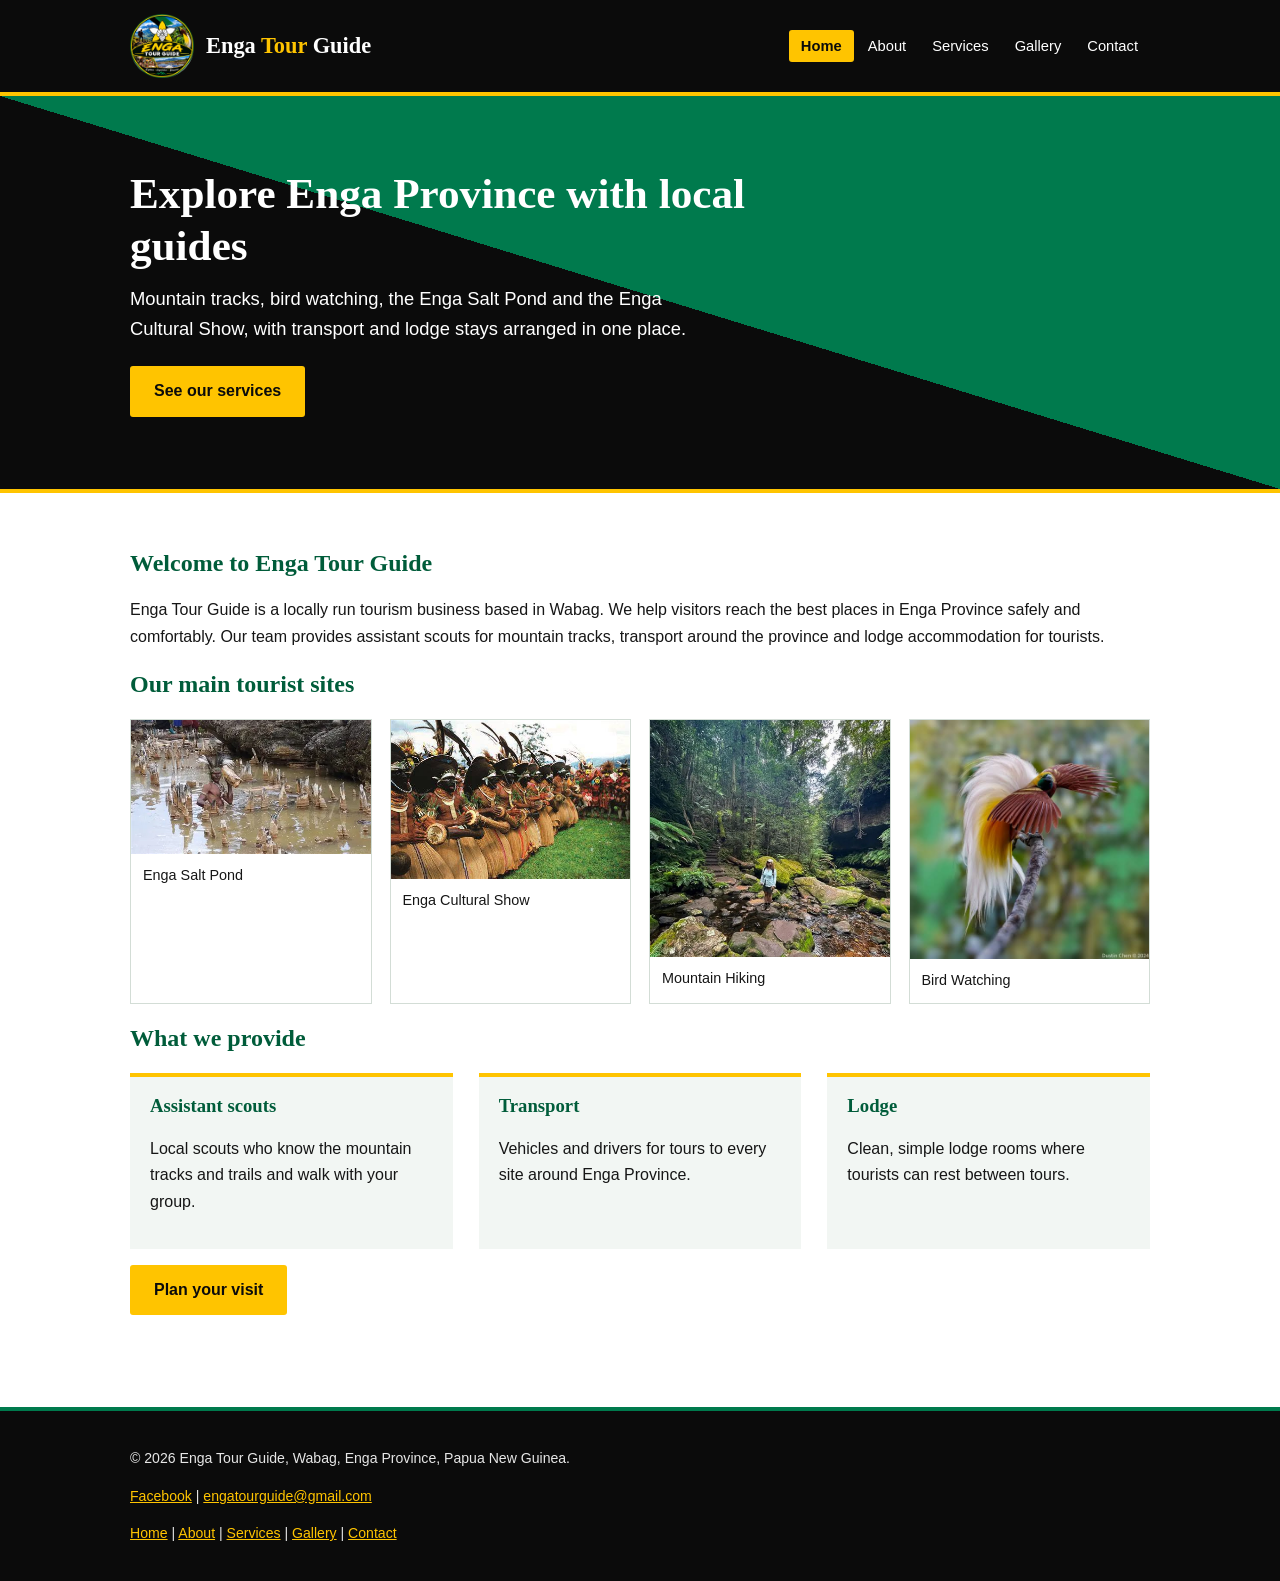
<file: index.html>
<!DOCTYPE html>
<html lang="en">
<head>
<meta charset="utf-8">
<meta name="viewport" content="width=device-width, initial-scale=1">
<title>Home | Enga Tour Guide</title>
<meta name="description" content="Enga Tour Guide offers hiking scouts, transport and lodge stays for visitors to Enga Province, Papua New Guinea.">
<link rel="icon" type="image/png" href="images/favicon.png">
<link rel="stylesheet" href="style.css">
</head>
<body>
<header class="site"><div class="bar">
<a class="brand" href="index.html"><img src="images/logo.png" alt="Enga Tour Guide logo" width="64" height="64"><span class="bt">Enga <em>Tour</em> Guide</span></a>
<nav><a href="index.html" class="active">Home</a><a href="about.html">About</a><a href="services.html">Services</a><a href="gallery.html">Gallery</a><a href="contact.html">Contact</a></nav>
</div></header>
<div class="hero"><div><h1>Explore Enga Province with local guides</h1><p>Mountain tracks, bird watching, the Enga Salt Pond and the Enga Cultural Show, with transport and lodge stays arranged in one place.</p><a class="btn" href="services.html">See our services</a></div></div>
<main>
<h2>Welcome to Enga Tour Guide</h2>
<p>Enga Tour Guide is a locally run tourism business based in Wabag. We help visitors reach the best places in Enga Province safely and comfortably. Our team provides assistant scouts for mountain tracks, transport around the province and lodge accommodation for tourists.</p>
<h2>Our main tourist sites</h2>
<div class="sites"><figure><img src="images/enga-salt-pond.webp" alt="Photo of the Enga Salt Pond with salt-making area" width="800" height="500"><figcaption>Enga Salt Pond</figcaption></figure><figure><img src="images/enga-cultural-show.jpg" alt="Photo of dancers in traditional dress at the Enga Cultural Show" width="800" height="500"><figcaption>Enga Cultural Show</figcaption></figure><figure><img src="images/mountain-hiking.jpg" alt="Photo of hikers on a mountain track in Enga Province" width="800" height="500"><figcaption>Mountain Hiking</figcaption></figure><figure><img src="images/bird-watching.jpeg.jpeg" alt="Photo of a bird in the forest of Enga Province" width="800" height="500"><figcaption>Bird Watching</figcaption></figure></div>
<h2>What we provide</h2>
<div class="cols">
<div class="panel"><h3>Assistant scouts</h3><p>Local scouts who know the mountain tracks and trails and walk with your group.</p></div>
<div class="panel"><h3>Transport</h3><p>Vehicles and drivers for tours to every site around Enga Province.</p></div>
<div class="panel"><h3>Lodge</h3><p>Clean, simple lodge rooms where tourists can rest between tours.</p></div>
</div>
<p><a class="btn" href="contact.html">Plan your visit</a></p>
</main>
<footer><div>
<p>&copy; 2026 Enga Tour Guide, Wabag, Enga Province, Papua New Guinea.</p>
<p><a href="https://www.facebook.com/profile.php?id=61595286213574" target="_blank" rel="noopener">Facebook</a> | <a href="mailto:engatourguide@gmail.com">engatourguide@gmail.com</a></p><p><a href="index.html">Home</a> | <a href="about.html">About</a> | <a href="services.html">Services</a> | <a href="gallery.html">Gallery</a> | <a href="contact.html">Contact</a></p>
</div></footer>
</body>
</html>
</file>
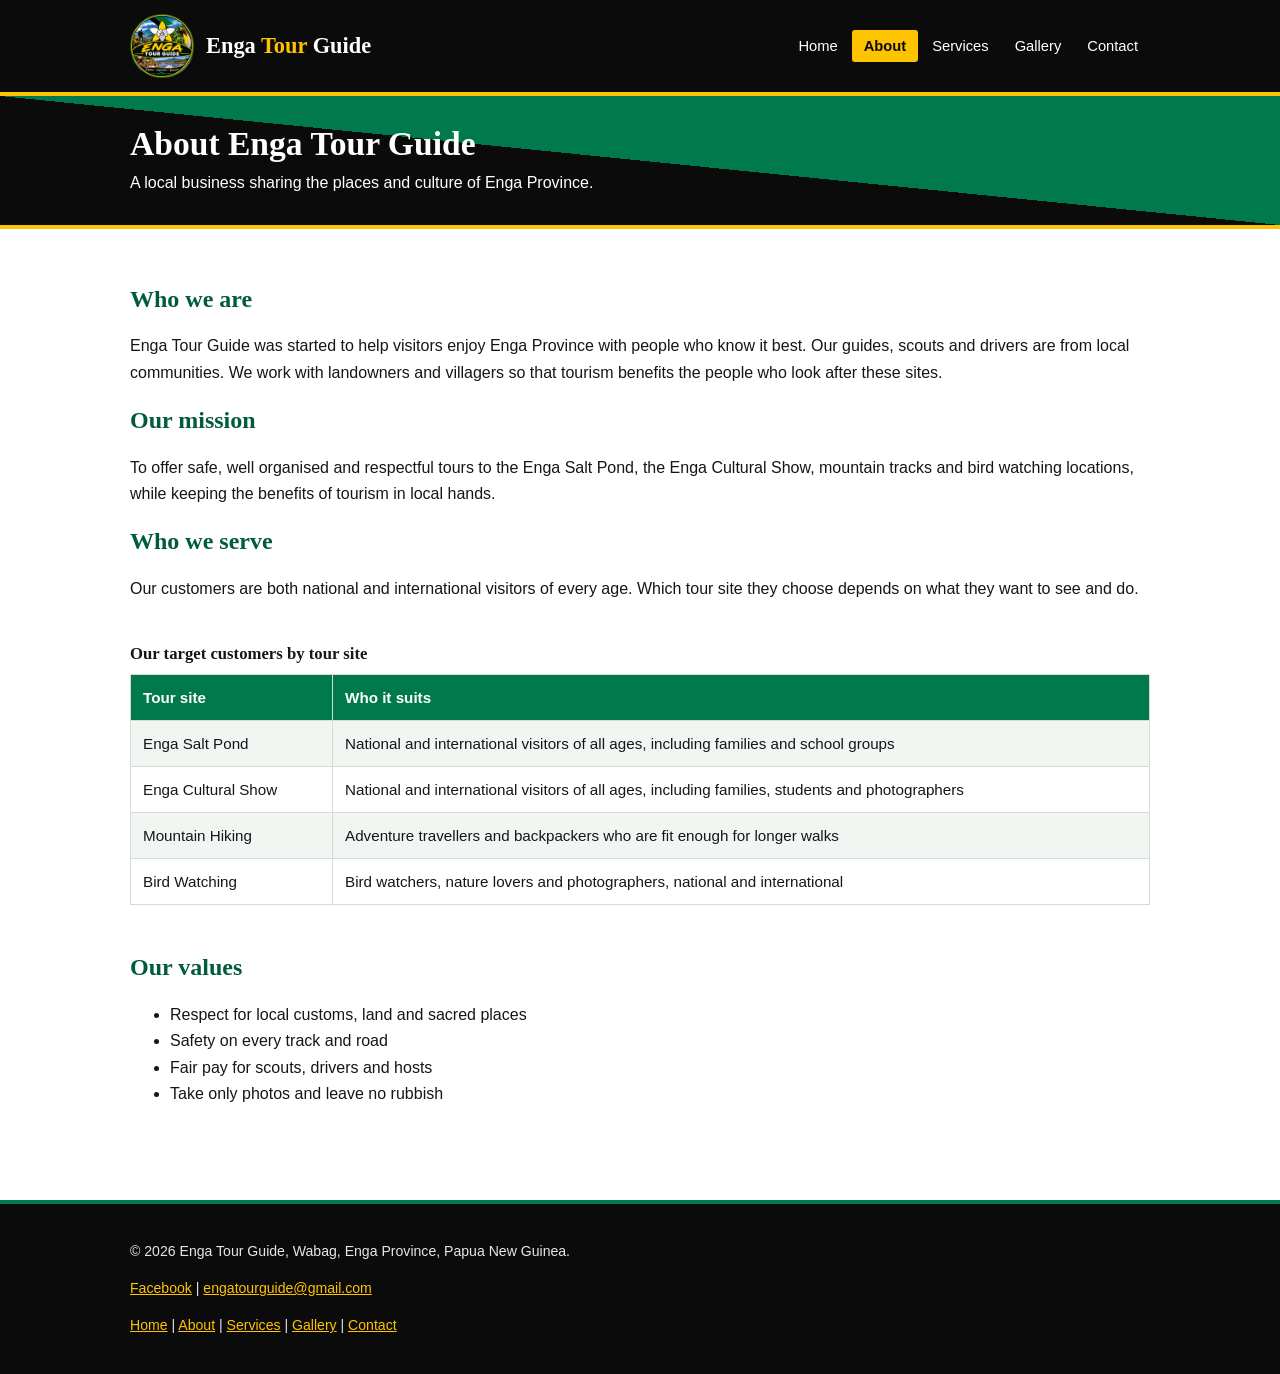
<file: about.html>
<!DOCTYPE html>
<html lang="en">
<head>
<meta charset="utf-8">
<meta name="viewport" content="width=device-width, initial-scale=1">
<title>About | Enga Tour Guide</title>
<meta name="description" content="Enga Tour Guide offers hiking scouts, transport and lodge stays for visitors to Enga Province, Papua New Guinea.">
<link rel="icon" type="image/png" href="images/favicon.png">
<link rel="stylesheet" href="style.css">
</head>
<body>
<header class="site"><div class="bar">
<a class="brand" href="index.html"><img src="images/logo.png" alt="Enga Tour Guide logo" width="64" height="64"><span class="bt">Enga <em>Tour</em> Guide</span></a>
<nav><a href="index.html">Home</a><a href="about.html" class="active">About</a><a href="services.html">Services</a><a href="gallery.html">Gallery</a><a href="contact.html">Contact</a></nav>
</div></header>
<div class="page-title"><div><h1>About Enga Tour Guide</h1><p>A local business sharing the places and culture of Enga Province.</p></div></div>
<main>
<h2>Who we are</h2>
<p>Enga Tour Guide was started to help visitors enjoy Enga Province with people who know it best. Our guides, scouts and drivers are from local communities. We work with landowners and villagers so that tourism benefits the people who look after these sites.</p>
<h2>Our mission</h2>
<p>To offer safe, well organised and respectful tours to the Enga Salt Pond, the Enga Cultural Show, mountain tracks and bird watching locations, while keeping the benefits of tourism in local hands.</p>
<h2>Who we serve</h2>
<p>Our customers are both national and international visitors of every age. Which tour site they choose depends on what they want to see and do.</p>
<div class="tbl"><table><caption>Our target customers by tour site</caption>
<tr><th>Tour site</th><th>Who it suits</th></tr>
<tr><td>Enga Salt Pond</td><td>National and international visitors of all ages, including families and school groups</td></tr>
<tr><td>Enga Cultural Show</td><td>National and international visitors of all ages, including families, students and photographers</td></tr>
<tr><td>Mountain Hiking</td><td>Adventure travellers and backpackers who are fit enough for longer walks</td></tr>
<tr><td>Bird Watching</td><td>Bird watchers, nature lovers and photographers, national and international</td></tr></table></div>
<h2>Our values</h2>
<ul><li>Respect for local customs, land and sacred places</li><li>Safety on every track and road</li><li>Fair pay for scouts, drivers and hosts</li><li>Take only photos and leave no rubbish</li></ul>
</main>
<footer><div>
<p>&copy; 2026 Enga Tour Guide, Wabag, Enga Province, Papua New Guinea.</p>
<p><a href="https://www.facebook.com/profile.php?id=61595286213574" target="_blank" rel="noopener">Facebook</a> | <a href="mailto:engatourguide@gmail.com">engatourguide@gmail.com</a></p><p><a href="index.html">Home</a> | <a href="about.html">About</a> | <a href="services.html">Services</a> | <a href="gallery.html">Gallery</a> | <a href="contact.html">Contact</a></p>
</div></footer>
</body>
</html>
</file>
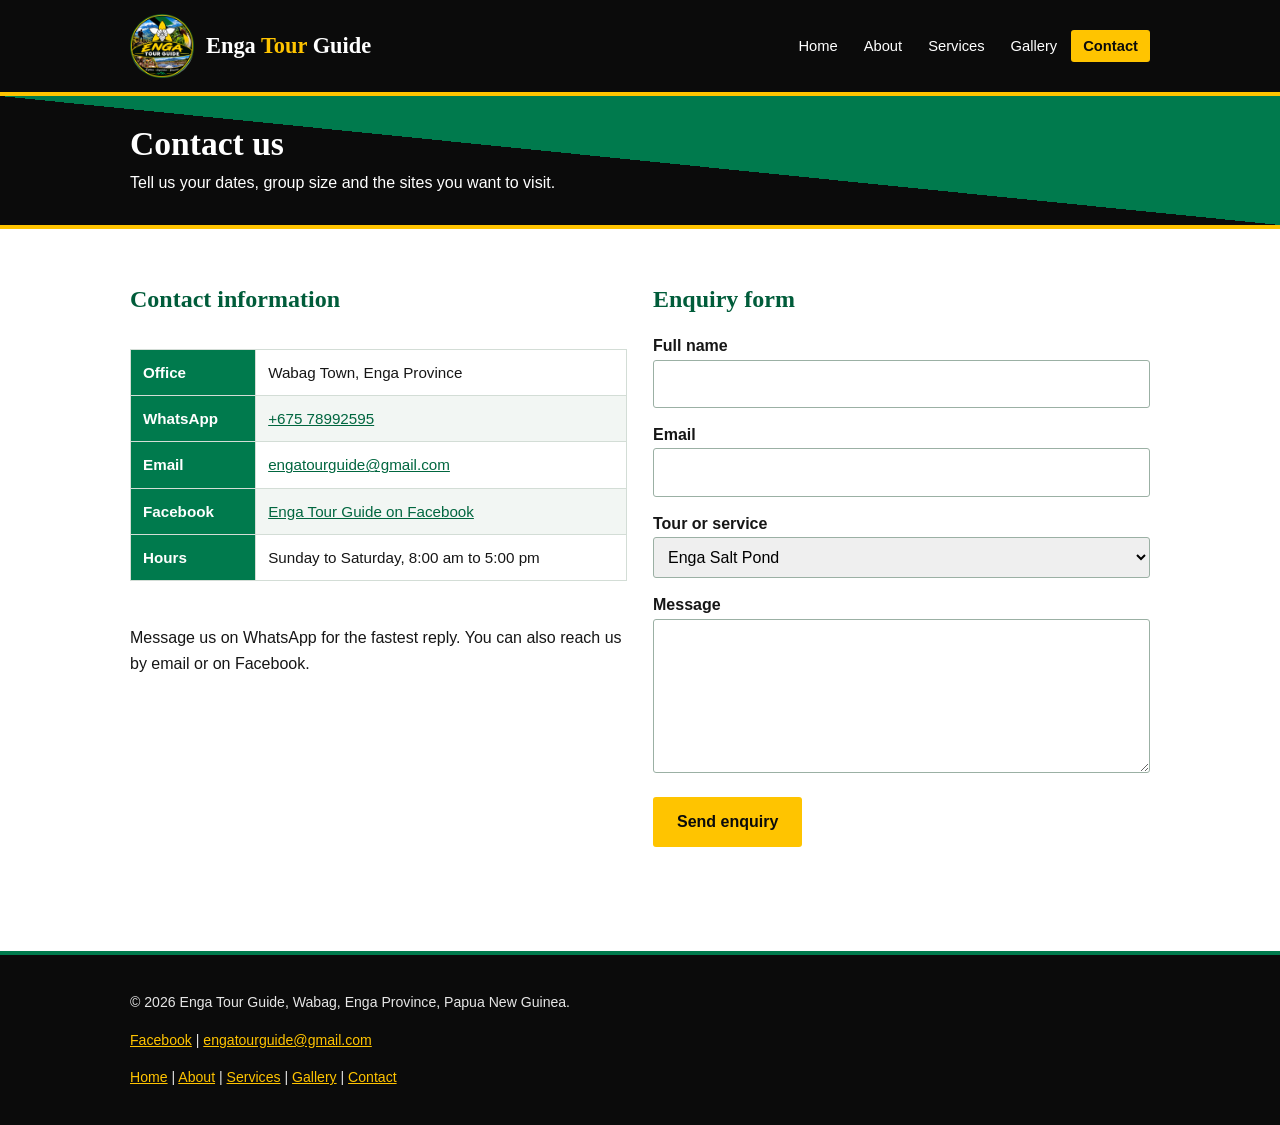
<file: contact.html>
<!DOCTYPE html>
<html lang="en">
<head>
<meta charset="utf-8">
<meta name="viewport" content="width=device-width, initial-scale=1">
<title>Contact | Enga Tour Guide</title>
<meta name="description" content="Enga Tour Guide offers hiking scouts, transport and lodge stays for visitors to Enga Province, Papua New Guinea.">
<link rel="icon" type="image/png" href="images/favicon.png">
<link rel="stylesheet" href="style.css">
</head>
<body>
<header class="site"><div class="bar">
<a class="brand" href="index.html"><img src="images/logo.png" alt="Enga Tour Guide logo" width="64" height="64"><span class="bt">Enga <em>Tour</em> Guide</span></a>
<nav><a href="index.html">Home</a><a href="about.html">About</a><a href="services.html">Services</a><a href="gallery.html">Gallery</a><a href="contact.html" class="active">Contact</a></nav>
</div></header>
<div class="page-title"><div><h1>Contact us</h1><p>Tell us your dates, group size and the sites you want to visit.</p></div></div>
<main><div class="cols"><div>
<h2>Contact information</h2>
<div class="tbl"><table>
<tr><th>Office</th><td>Wabag Town, Enga Province</td></tr>
<tr><th>WhatsApp</th><td><a href="https://wa.me/67578992595">+675 78992595</a></td></tr>
<tr><th>Email</th><td><a href="mailto:engatourguide@gmail.com">engatourguide@gmail.com</a></td></tr>
<tr><th>Facebook</th><td><a href="https://www.facebook.com/profile.php?id=61595286213574" target="_blank" rel="noopener">Enga Tour Guide on Facebook</a></td></tr>
<tr><th>Hours</th><td>Sunday to Saturday, 8:00 am to 5:00 pm</td></tr></table></div>
<p>Message us on WhatsApp for the fastest reply. You can also reach us by email or on Facebook.</p></div>
<div><h2>Enquiry form</h2>
<form action="mailto:engatourguide@gmail.com" method="post" enctype="text/plain">
<label for="name">Full name</label><input id="name" name="name" type="text" required>
<label for="email">Email</label><input id="email" name="email" type="email" required>
<label for="tour">Tour or service</label><select id="tour" name="tour"><option>Enga Salt Pond</option><option>Enga Cultural Show</option><option>Mountain Hiking</option><option>Bird Watching</option><option>Transport only</option><option>Lodge only</option></select>
<label for="msg">Message</label><textarea id="msg" name="message" rows="5"></textarea>
<p><button class="btn" type="submit" style="border:0;cursor:pointer;font:inherit;font-weight:bold">Send enquiry</button></p>
</form></div></div></main>
<footer><div>
<p>&copy; 2026 Enga Tour Guide, Wabag, Enga Province, Papua New Guinea.</p>
<p><a href="https://www.facebook.com/profile.php?id=61595286213574" target="_blank" rel="noopener">Facebook</a> | <a href="mailto:engatourguide@gmail.com">engatourguide@gmail.com</a></p><p><a href="index.html">Home</a> | <a href="about.html">About</a> | <a href="services.html">Services</a> | <a href="gallery.html">Gallery</a> | <a href="contact.html">Contact</a></p>
</div></footer>
</body>
</html>
</file>
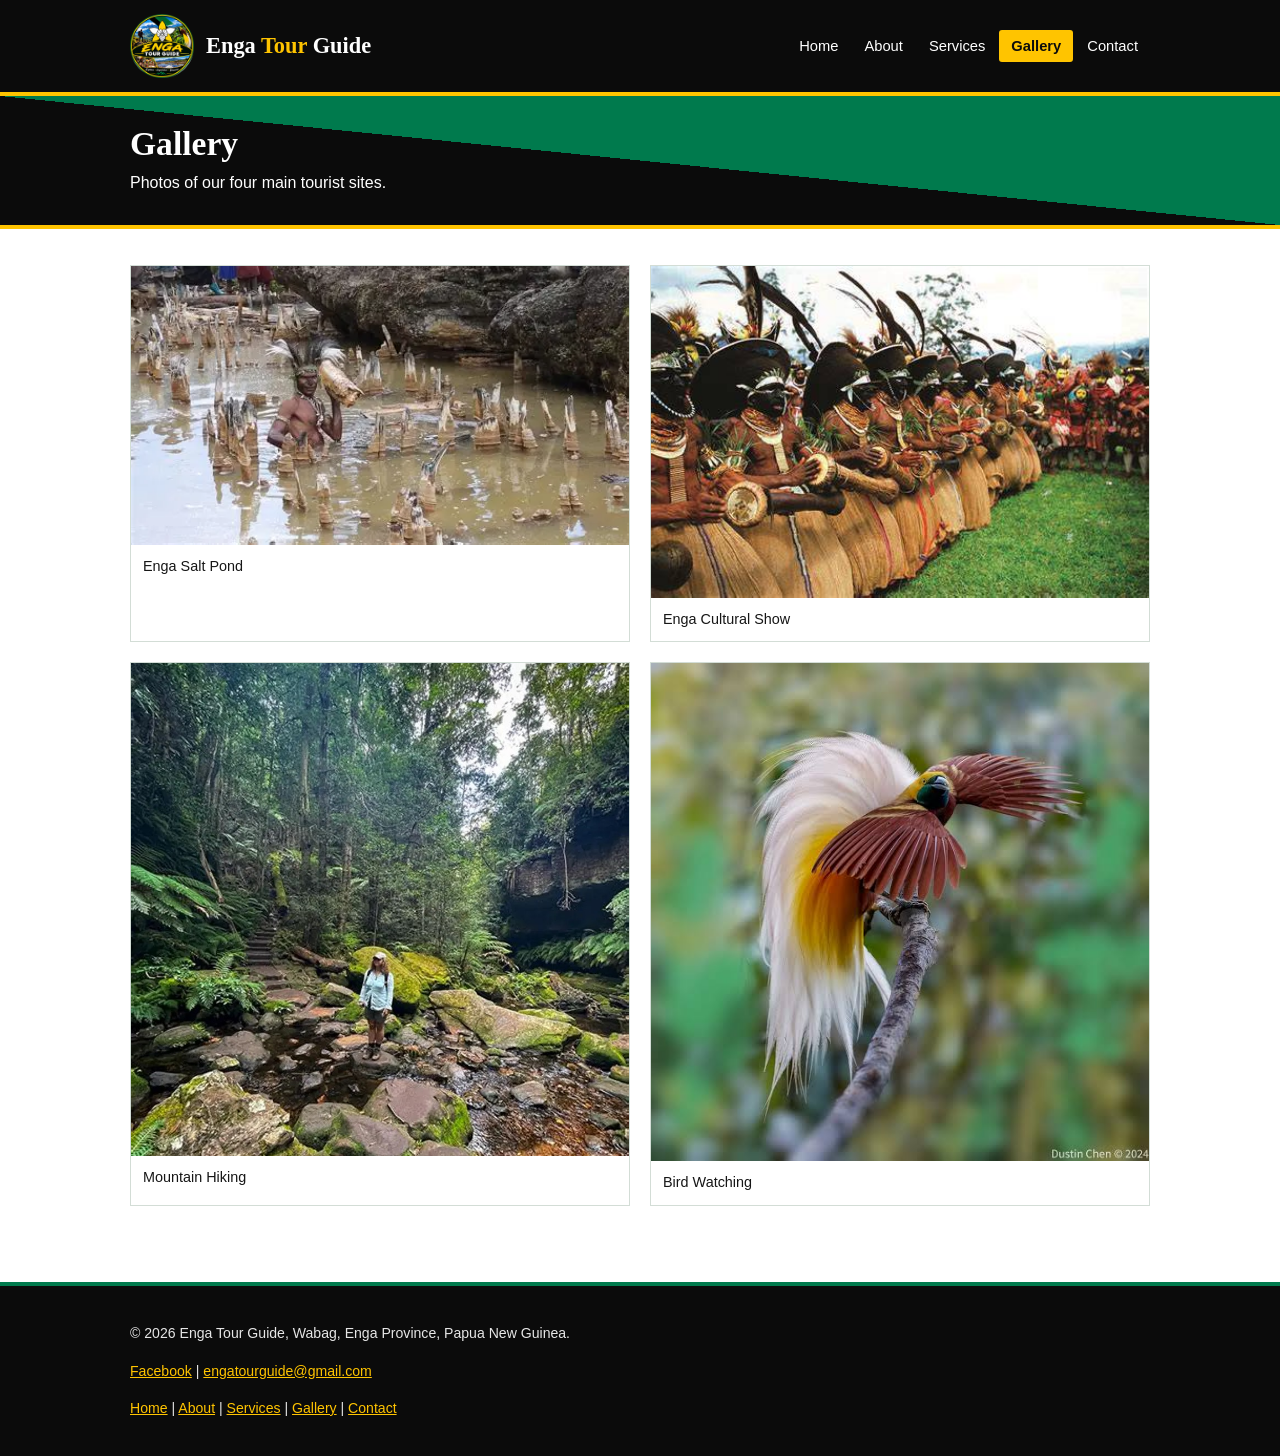
<file: gallery.html>
<!DOCTYPE html>
<html lang="en">
<head>
<meta charset="utf-8">
<meta name="viewport" content="width=device-width, initial-scale=1">
<title>Gallery | Enga Tour Guide</title>
<meta name="description" content="Enga Tour Guide offers hiking scouts, transport and lodge stays for visitors to Enga Province, Papua New Guinea.">
<link rel="icon" type="image/png" href="images/favicon.png">
<link rel="stylesheet" href="style.css">
</head>
<body>
<header class="site"><div class="bar">
<a class="brand" href="index.html"><img src="images/logo.png" alt="Enga Tour Guide logo" width="64" height="64"><span class="bt">Enga <em>Tour</em> Guide</span></a>
<nav><a href="index.html">Home</a><a href="about.html">About</a><a href="services.html">Services</a><a href="gallery.html" class="active">Gallery</a><a href="contact.html">Contact</a></nav>
</div></header>
<div class="page-title"><div><h1>Gallery</h1><p>Photos of our four main tourist sites.</p></div></div><main><div class="gallery"><figure><img src="images/enga-salt-pond.webp" alt="Photo of the Enga Salt Pond with salt-making area" width="800" height="500"><figcaption>Enga Salt Pond</figcaption></figure><figure><img src="images/enga-cultural-show.jpg" alt="Photo of dancers in traditional dress at the Enga Cultural Show" width="800" height="500"><figcaption>Enga Cultural Show</figcaption></figure><figure><img src="images/mountain-hiking.jpg" alt="Photo of hikers on a mountain track in Enga Province" width="800" height="500"><figcaption>Mountain Hiking</figcaption></figure><figure><img src="images/bird-watching.jpeg.jpeg" alt="Photo of a bird in the forest of Enga Province" width="800" height="500"><figcaption>Bird Watching</figcaption></figure></div></main>
<footer><div>
<p>&copy; 2026 Enga Tour Guide, Wabag, Enga Province, Papua New Guinea.</p>
<p><a href="https://www.facebook.com/profile.php?id=61595286213574" target="_blank" rel="noopener">Facebook</a> | <a href="mailto:engatourguide@gmail.com">engatourguide@gmail.com</a></p><p><a href="index.html">Home</a> | <a href="about.html">About</a> | <a href="services.html">Services</a> | <a href="gallery.html">Gallery</a> | <a href="contact.html">Contact</a></p>
</div></footer>
</body>
</html>
</file>
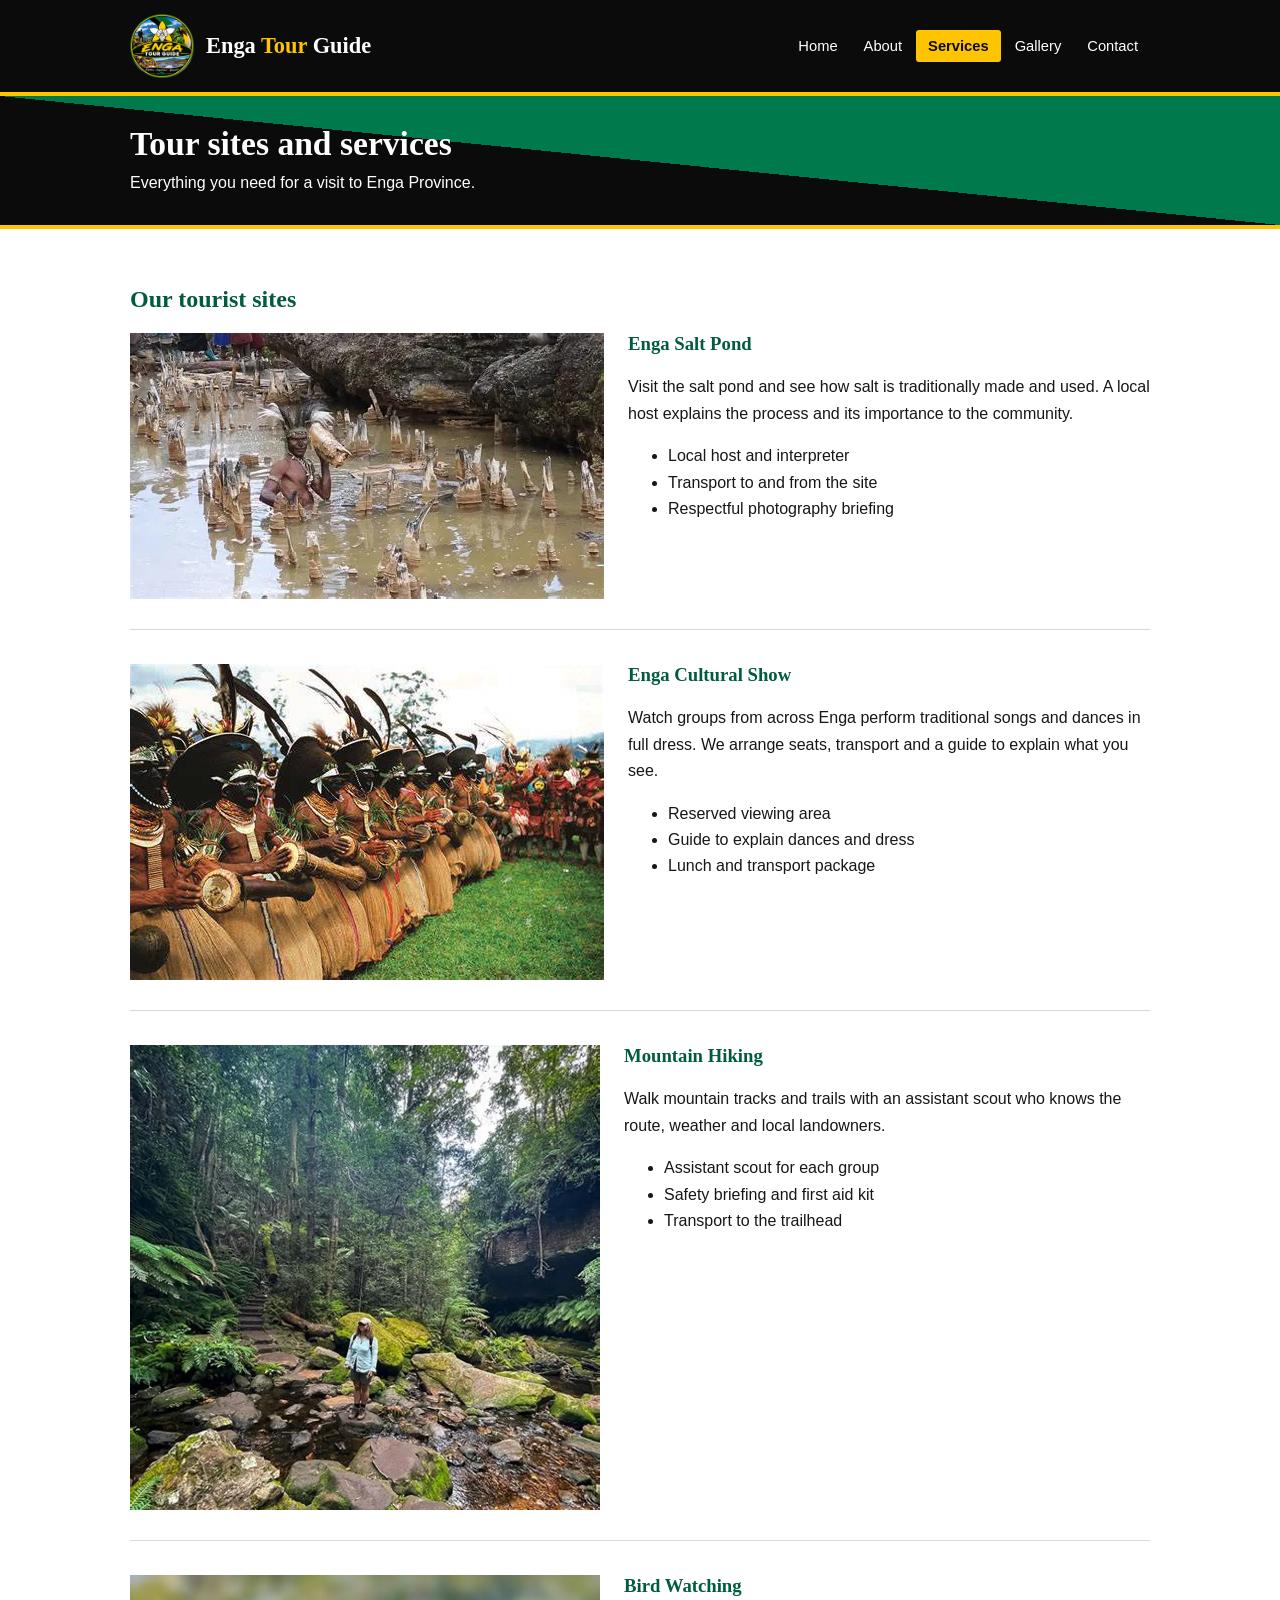
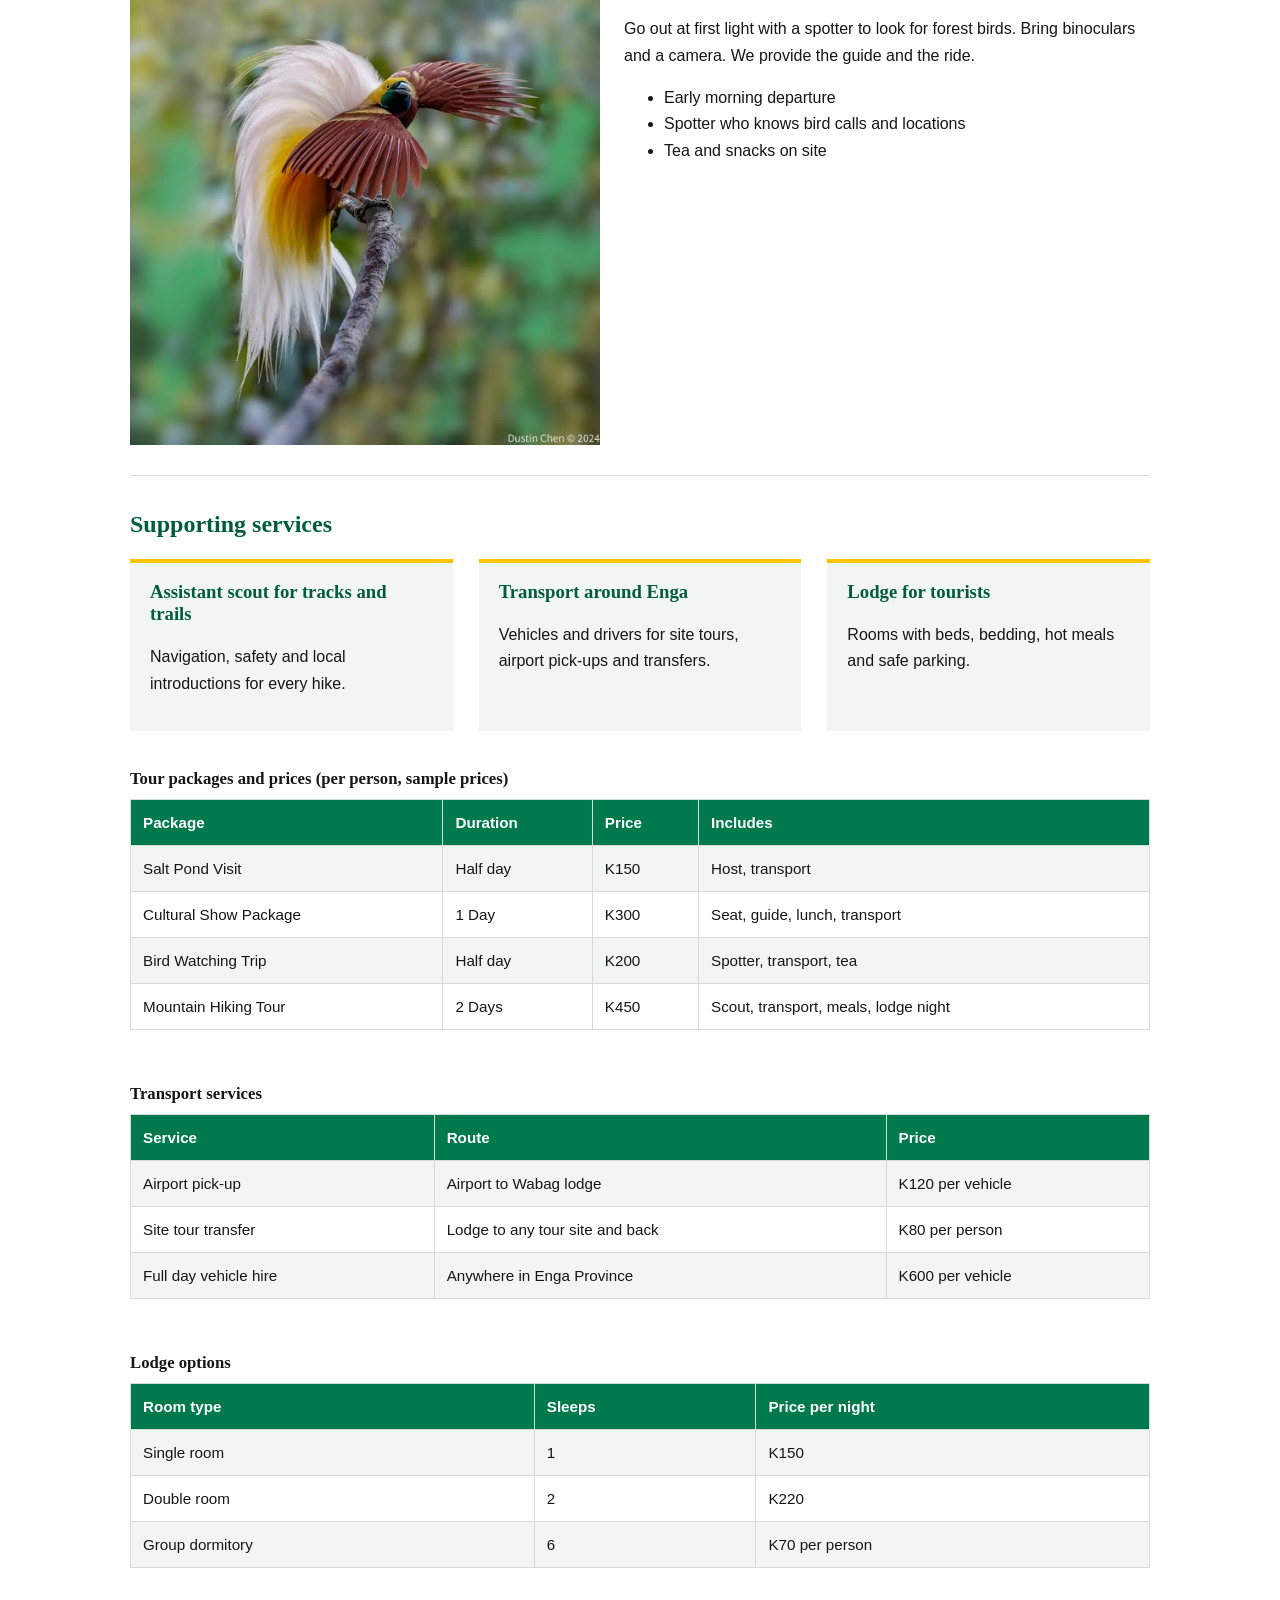
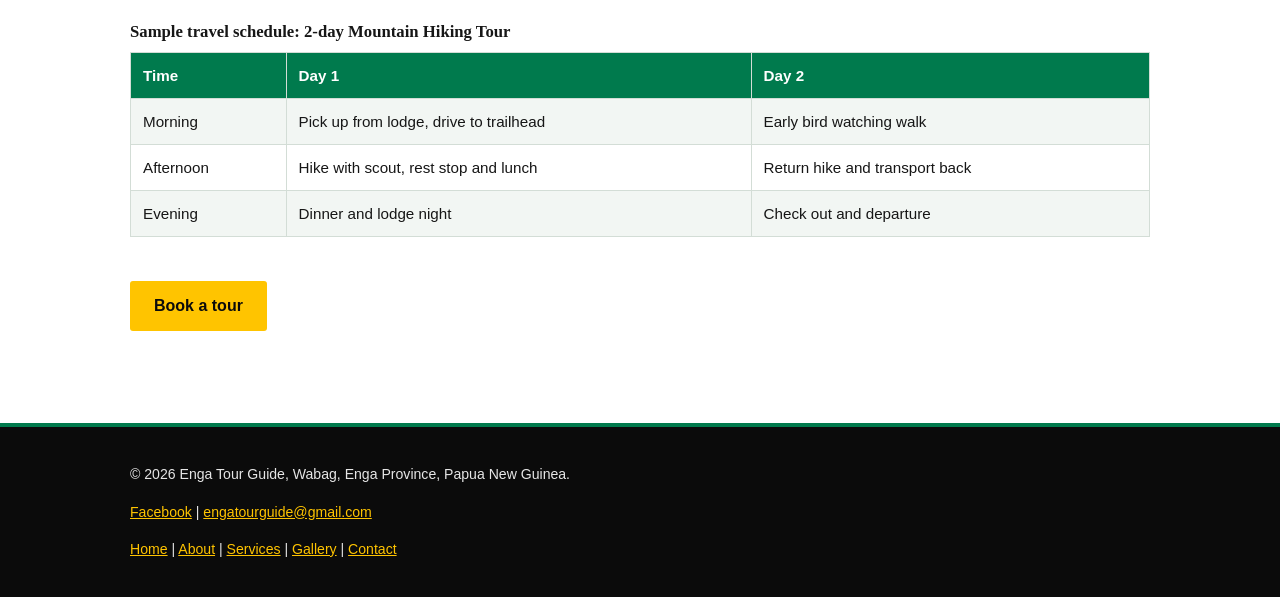
<file: services.html>
<!DOCTYPE html>
<html lang="en">
<head>
<meta charset="utf-8">
<meta name="viewport" content="width=device-width, initial-scale=1">
<title>Services | Enga Tour Guide</title>
<meta name="description" content="Enga Tour Guide offers hiking scouts, transport and lodge stays for visitors to Enga Province, Papua New Guinea.">
<link rel="icon" type="image/png" href="images/favicon.png">
<link rel="stylesheet" href="style.css">
</head>
<body>
<header class="site"><div class="bar">
<a class="brand" href="index.html"><img src="images/logo.png" alt="Enga Tour Guide logo" width="64" height="64"><span class="bt">Enga <em>Tour</em> Guide</span></a>
<nav><a href="index.html">Home</a><a href="about.html">About</a><a href="services.html" class="active">Services</a><a href="gallery.html">Gallery</a><a href="contact.html">Contact</a></nav>
</div></header>
<div class="page-title"><div><h1>Tour sites and services</h1><p>Everything you need for a visit to Enga Province.</p></div></div><main>
<h2>Our tourist sites</h2>
<div class="tour"><img src="images/enga-salt-pond.webp" alt="Photo of the Enga Salt Pond with salt-making area" width="800" height="500"><div><h3>Enga Salt Pond</h3><p>Visit the salt pond and see how salt is traditionally made and used. A local host explains the process and its importance to the community.</p><ul><li>Local host and interpreter</li><li>Transport to and from the site</li><li>Respectful photography briefing</li></ul></div></div><div class="tour"><img src="images/enga-cultural-show.jpg" alt="Photo of dancers in traditional dress at the Enga Cultural Show" width="800" height="500"><div><h3>Enga Cultural Show</h3><p>Watch groups from across Enga perform traditional songs and dances in full dress. We arrange seats, transport and a guide to explain what you see.</p><ul><li>Reserved viewing area</li><li>Guide to explain dances and dress</li><li>Lunch and transport package</li></ul></div></div><div class="tour"><img src="images/mountain-hiking.jpg" alt="Photo of hikers on a mountain track in Enga Province" width="470" height="50"><div><h3>Mountain Hiking</h3><p>Walk mountain tracks and trails with an assistant scout who knows the route, weather and local landowners.</p><ul><li>Assistant scout for each group</li><li>Safety briefing and first aid kit</li><li>Transport to the trailhead</li></ul></div></div><div class="tour"><img src="images/bird-watching.jpeg.jpeg" alt="Photo of a bird in the forest of Enga Province" width="470" height="50"><div><h3>Bird Watching</h3><p>Go out at first light with a spotter to look for forest birds. Bring binoculars and a camera. We provide the guide and the ride.</p><ul><li>Early morning departure</li><li>Spotter who knows bird calls and locations</li><li>Tea and snacks on site</li></ul></div></div><h2>Supporting services</h2>
<div class="cols">
<div class="panel"><h3>Assistant scout for tracks and trails</h3><p>Navigation, safety and local introductions for every hike.</p></div>
<div class="panel"><h3>Transport around Enga</h3><p>Vehicles and drivers for site tours, airport pick-ups and transfers.</p></div>
<div class="panel"><h3>Lodge for tourists</h3><p>Rooms with beds, bedding, hot meals and safe parking.</p></div>
</div>
<div class="tbl"><table><caption>Tour packages and prices (per person, sample prices)</caption>
<tr><th>Package</th><th>Duration</th><th>Price</th><th>Includes</th></tr
<tr><td>Salt Pond Visit</td><td>Half day</td><td>K150</td><td>Host, transport</td></tr>
<tr><td>Cultural Show Package</td><td>1 Day</td><td>K300</td><td>Seat, guide, lunch, transport</td></tr>
<tr><td>Bird Watching Trip</td><td>Half day</td><td>K200</td><td>Spotter, transport, tea</td></tr>
<tr><td>Mountain Hiking Tour</td><td>2 Days</td><td>K450</td><td>Scout, transport, meals, lodge night</td></tr></table></div>
<div class="tbl"><table><caption>Transport services</caption>
<tr><th>Service</th><th>Route</th><th>Price</th></tr>
<tr><td>Airport pick-up</td><td>Airport to Wabag lodge</td><td>K120 per vehicle</td></tr>
<tr><td>Site tour transfer</td><td>Lodge to any tour site and back</td><td>K80 per person</td></tr>
<tr><td>Full day vehicle hire</td><td>Anywhere in Enga Province</td><td>K600 per vehicle</td></tr></table></div>
<div class="tbl"><table><caption>Lodge options</caption>
<tr><th>Room type</th><th>Sleeps</th><th>Price per night</th></tr>
<tr><td>Single room</td><td>1</td><td>K150</td></tr>
<tr><td>Double room</td><td>2</td><td>K220</td></tr>
<tr><td>Group dormitory</td><td>6</td><td>K70 per person</td></tr></table></div>
<div class="tbl"><table><caption>Sample travel schedule: 2-day Mountain Hiking Tour</caption>
<tr><th>Time</th><th>Day 1</th><th>Day 2</th></tr>
<tr><td>Morning</td><td>Pick up from lodge, drive to trailhead</td><td>Early bird watching walk</td></tr>
<tr><td>Afternoon</td><td>Hike with scout, rest stop and lunch</td><td>Return hike and transport back</td></tr>
<tr><td>Evening</td><td>Dinner and lodge night</td><td>Check out and departure</td></tr></table></div>
<p><a class="btn" href="contact.html">Book a tour</a></p>
</main>
<footer><div>
<p>&copy; 2026 Enga Tour Guide, Wabag, Enga Province, Papua New Guinea.</p>
<p><a href="https://www.facebook.com/profile.php?id=61595286213574" target="_blank" rel="noopener">Facebook</a> | <a href="mailto:engatourguide@gmail.com">engatourguide@gmail.com</a></p><p><a href="index.html">Home</a> | <a href="about.html">About</a> | <a href="services.html">Services</a> | <a href="gallery.html">Gallery</a> | <a href="contact.html">Contact</a></p>
</div></footer>
</body>
</html>
</file>
<file: style.css>
:root{--ink:#161616;--deep:#0b0b0b;--jungle:#007a4d;--green:#005c3a;--gold:#ffc400;--sea:#00663f;--mist:#f2f6f3;--line:#d3ddd6}
*{box-sizing:border-box}
body{margin:0;font-family:Verdana,Geneva,sans-serif;font-size:16px;line-height:1.65;color:var(--ink);background:#fff}
h1,h2,h3{font-family:Georgia,"Times New Roman",serif;color:var(--green);line-height:1.2}
a{color:var(--sea)}
img{max-width:100%;height:auto;display:block}
header.site{background:var(--deep);border-bottom:4px solid var(--gold)}
.bar{max-width:1060px;margin:0 auto;padding:14px 20px;display:flex;flex-wrap:wrap;align-items:center;justify-content:space-between;gap:10px}
.brand{font-family:Georgia,serif;font-size:1.4em;color:#fff;text-decoration:none;font-weight:bold}
.brand span{color:var(--gold)}
nav a{color:#fff;text-decoration:none;padding:8px 12px;margin-left:2px;border-radius:3px;font-size:.92em}
nav a:hover,nav a:focus{background:var(--jungle);outline:2px solid var(--gold)}
nav a.active{background:var(--gold);color:var(--deep);font-weight:bold}
.hero{background:linear-gradient(to top right,#0b0b0b 50%,#007a4d 50%);color:#fff;border-bottom:4px solid var(--gold)}
.hero div{max-width:1060px;margin:0 auto;padding:72px 20px}
.hero h1{color:#fff;font-size:2.7em;margin:0 0 12px;max-width:680px}
.hero p{font-size:1.15em;max-width:600px;margin:0 0 22px}
.btn{display:inline-block;background:var(--gold);color:var(--deep);padding:12px 24px;font-weight:bold;text-decoration:none;border-radius:3px}
.btn:hover{background:#f0b92b}
main{max-width:1060px;margin:0 auto;padding:36px 20px}
.page-title{background:linear-gradient(to top right,#0b0b0b 50%,#007a4d 50%);border-bottom:4px solid var(--gold)}
.page-title div{max-width:1060px;margin:0 auto;padding:28px 20px}
.page-title h1{margin:0;font-size:2.1em;color:#fff}
.page-title p{margin:6px 0 0;color:#fff}
.cols{display:flex;flex-wrap:wrap;gap:26px;margin-bottom:12px}
.cols>*{flex:1 1 260px}
.panel{border-top:4px solid var(--gold);background:var(--mist);padding:18px 20px}
.panel h3{margin-top:0}
table{border-collapse:collapse;width:100%;margin:16px 0 28px;font-size:.95em}
caption{text-align:left;font-weight:bold;padding:6px 0;font-family:Georgia,serif;font-size:1.1em}
th{background:var(--jungle);color:#fff;text-align:left}
th,td{padding:10px 12px;border:1px solid var(--line);vertical-align:top}
tr:nth-child(even) td{background:var(--mist)}
.tbl{overflow-x:auto}
.sites{display:grid;grid-template-columns:repeat(auto-fill,minmax(240px,1fr));gap:18px}
.sites figure,.gallery figure{margin:0;border:1px solid var(--line)}
.sites figcaption,.gallery figcaption{padding:10px 12px;font-size:.9em}
.gallery{display:grid;grid-template-columns:repeat(auto-fill,minmax(420px,1fr));gap:20px}
.tour{display:flex;flex-wrap:wrap;gap:24px;margin-bottom:34px;align-items:flex-start;padding-bottom:30px;border-bottom:1px solid var(--line)}
.tour img{flex:0 0 340px;max-width:100%}
.tour div{flex:1 1 300px}
.tour h3{margin-top:0}
label{display:block;font-weight:bold;margin-top:14px}
input,select,textarea{width:100%;padding:10px;border:1px solid #9bb0a4;font:inherit;border-radius:3px}
input:focus,select:focus,textarea:focus{outline:2px solid var(--gold)}
footer{background:var(--deep);color:#e6e6e6;border-top:4px solid var(--jungle);margin-top:40px;font-size:.88em}
footer div{max-width:1060px;margin:0 auto;padding:22px 20px}
footer a{color:var(--gold)}
@media(max-width:640px){.hero h1{font-size:1.8em}.hero div{padding:40px 20px}.gallery{grid-template-columns:1fr}}
.brand{display:flex;align-items:center;gap:12px}
.brand img{width:64px;height:64px;flex:none}
.brand .bt{color:#fff}
.brand em{color:var(--gold);font-style:normal}
</file>
